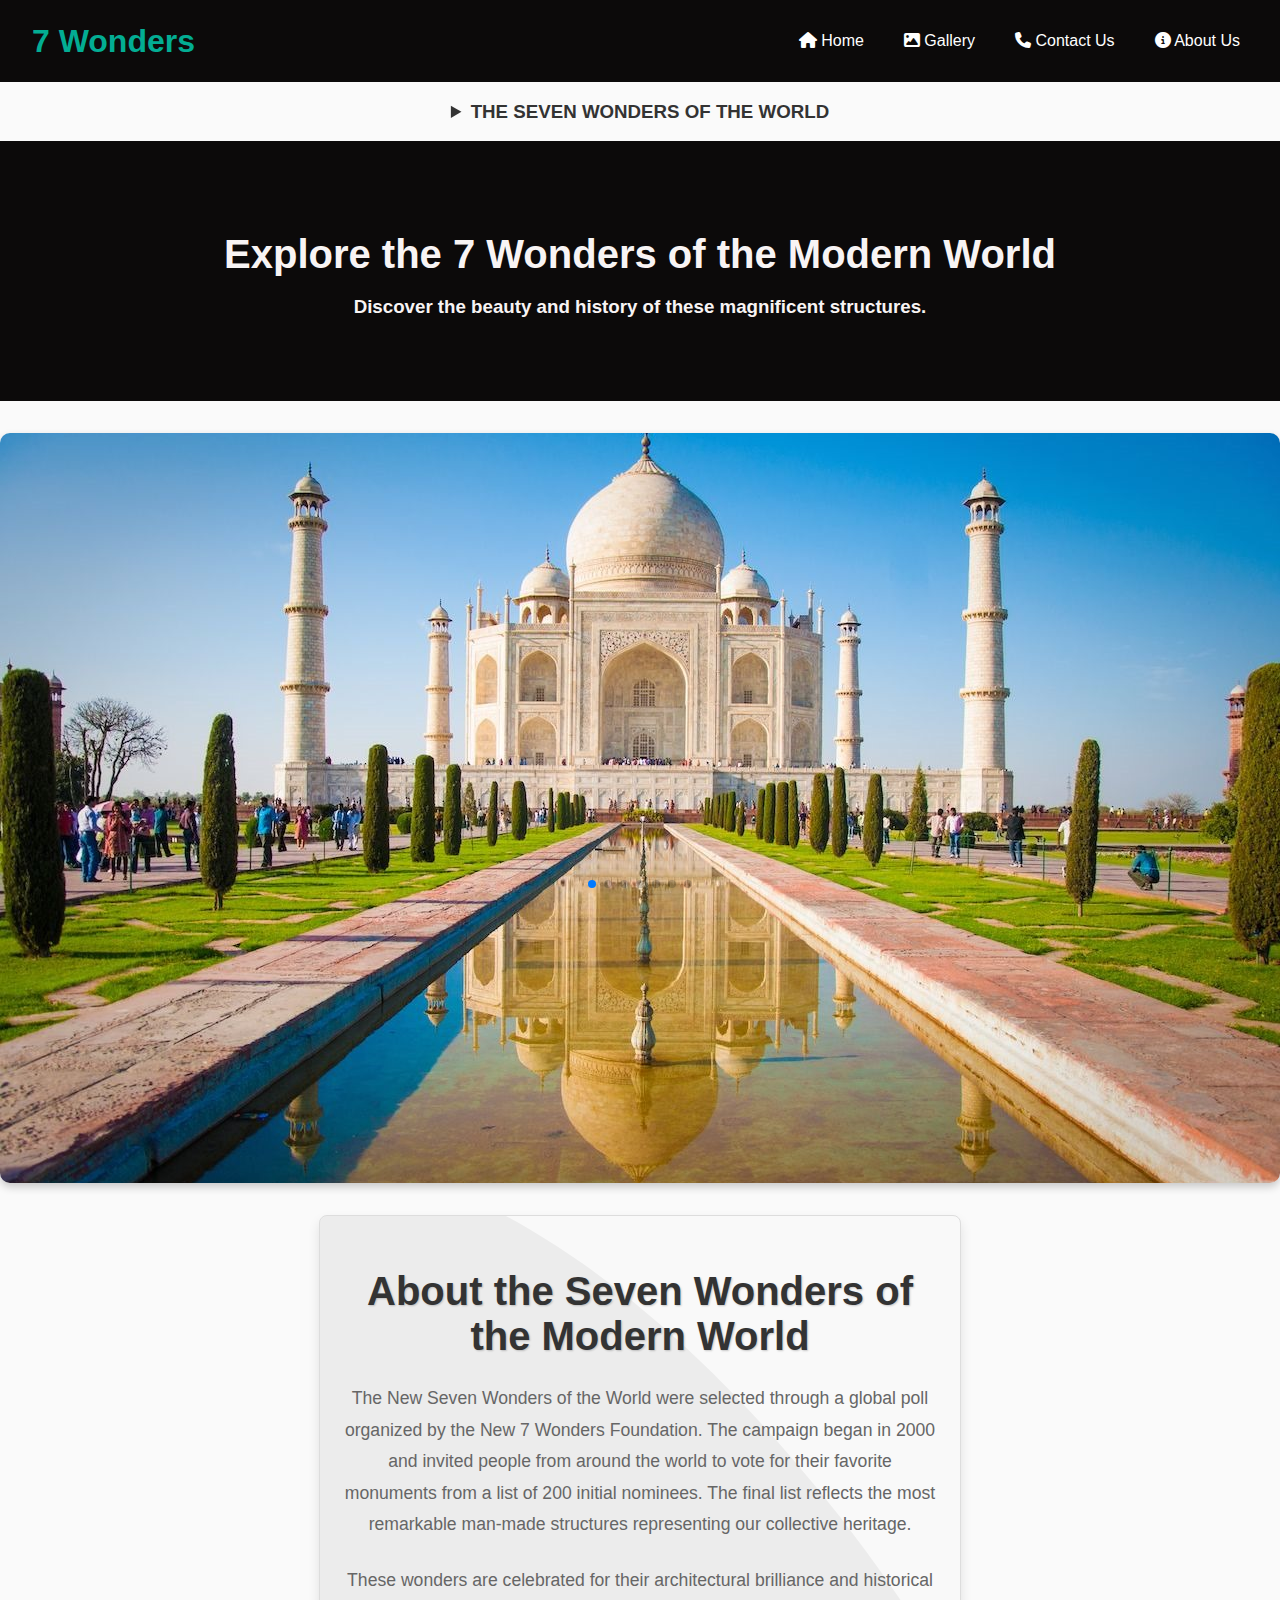
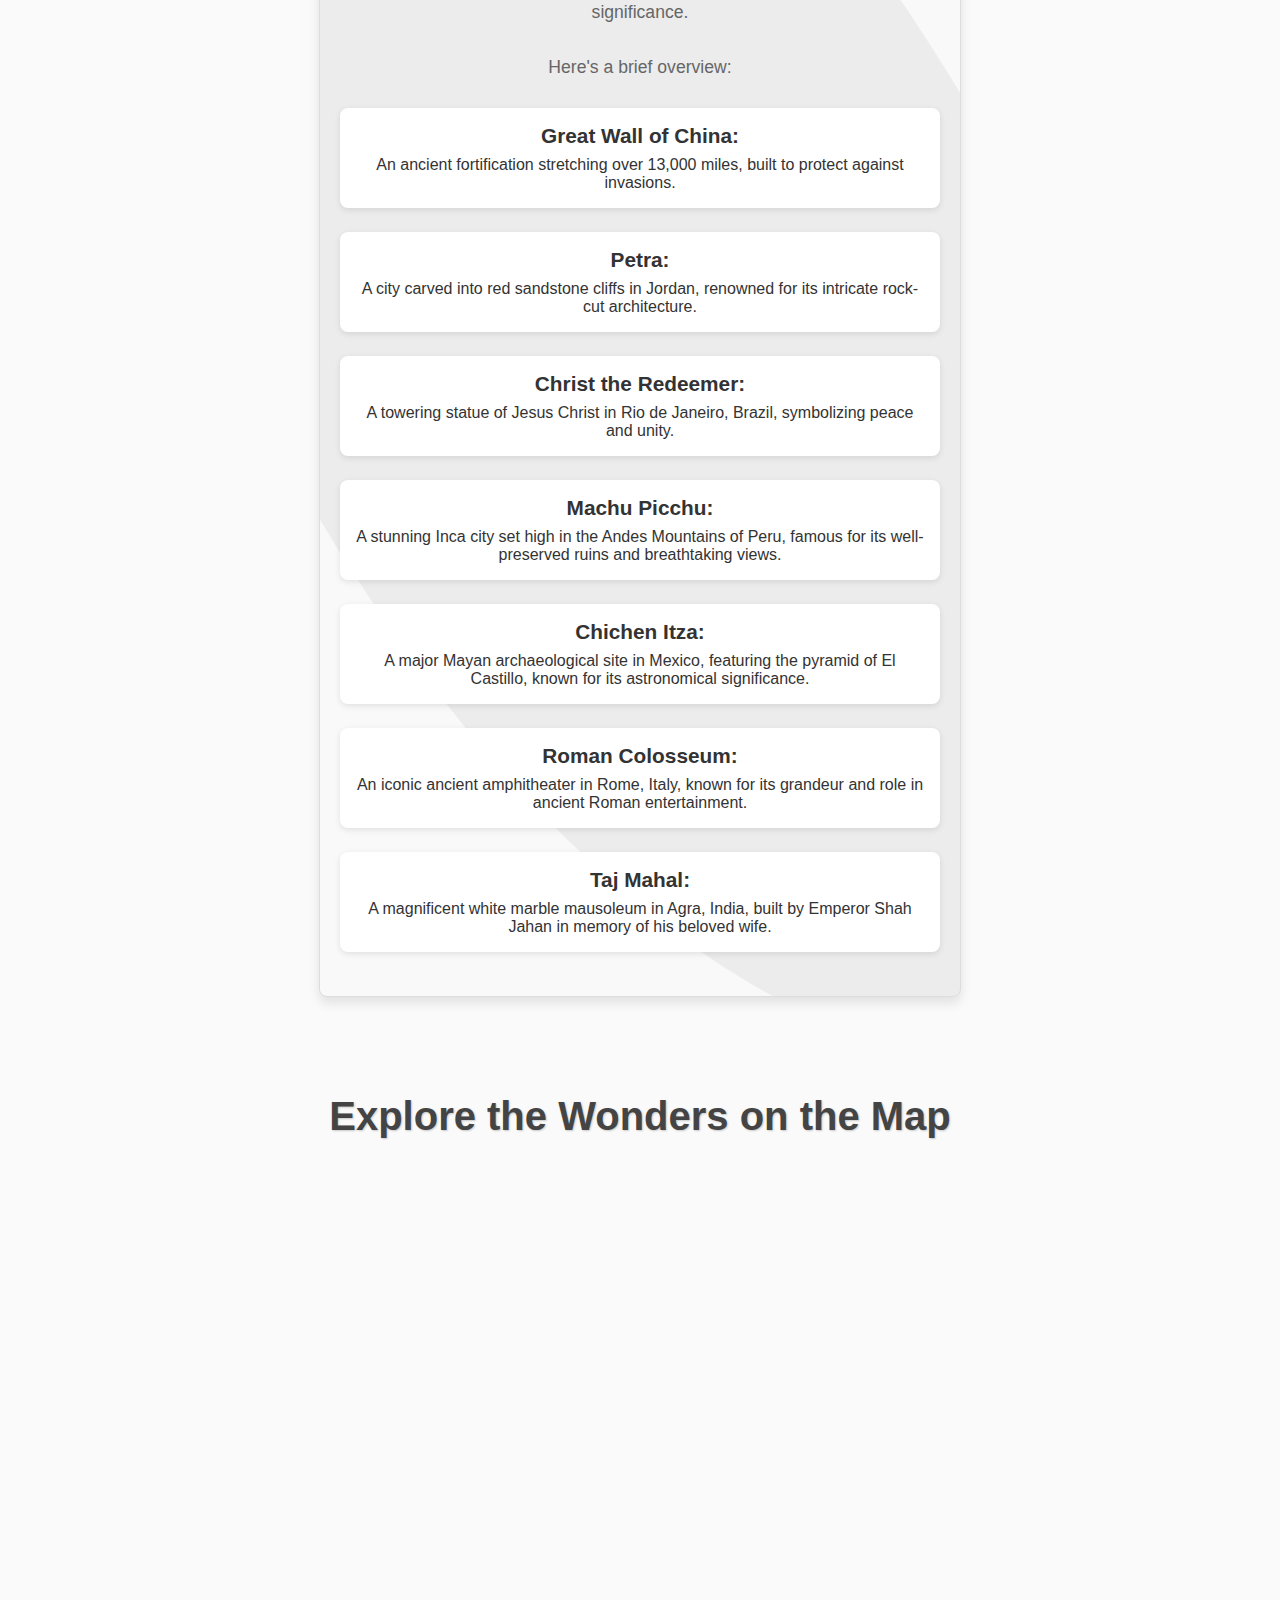
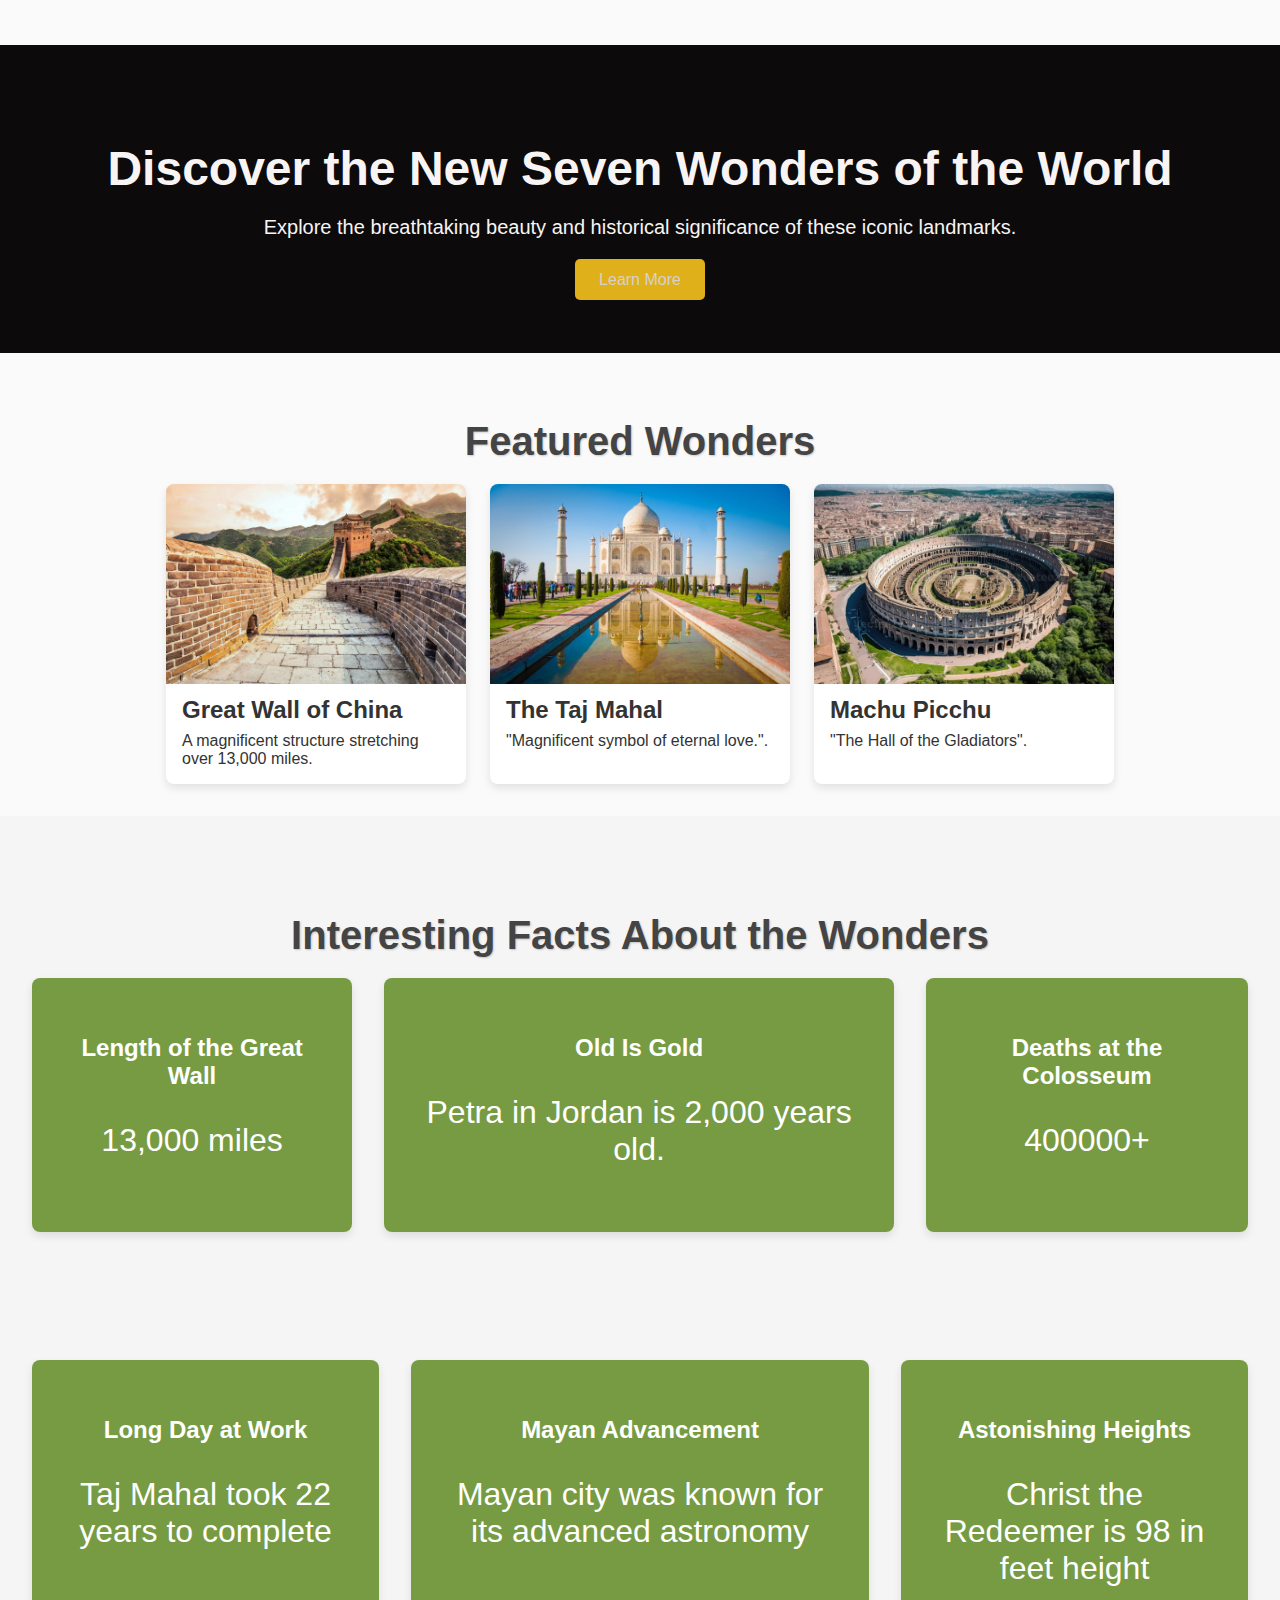
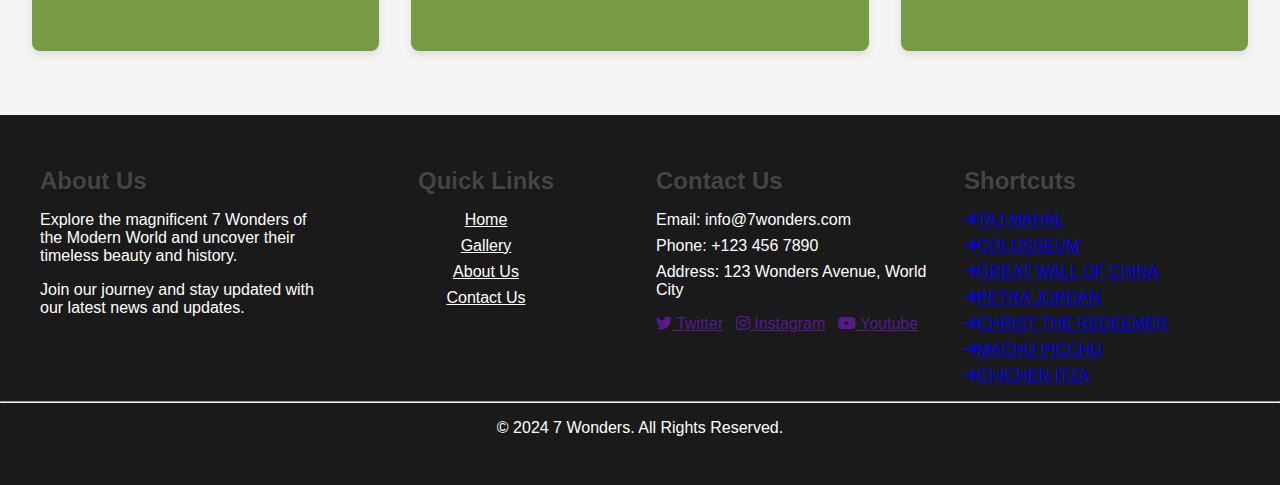
<file: index.html>
<!DOCTYPE html>
<html lang="en">
<head>
    <meta charset="UTF-8">
    <meta name="viewport" content="width=device-width, initial-scale=1.0">
    <title>7 Wonders of the Modern World</title>
    <link rel="stylesheet" href="Style.css">
    <link rel="stylesheet" href="https://cdnjs.cloudflare.com/ajax/libs/font-awesome/6.1.1/css/all.min.css">
    <link rel="stylesheet" href="https://unpkg.com/swiper/swiper-bundle.min.css">
</head>

<body>
<main>
    <nav class="navbar">
        <div class="logo">7 Wonders</div>
        <ul class="nav-links">
            <li><a href="index.html"><i class="fa-solid fa-house"></i> Home</a></li>
            <li><a href="Gallery.html"><i class="fa-solid fa-image"></i> Gallery</a></li>
            <li><a href="Contact Us.html"><i class="fa-solid fa-phone"></i> Contact Us</a></li>
            <li><a href="About Us.html"><i class="fa-solid fa-circle-info"></i> About Us</a></li>
        </ul>
    </nav>
    <center><b><h3><details>
        <summary>
            THE SEVEN WONDERS OF THE WORLD
        </summary>
        <p> <a href="taj.html"><i class="fa-solid fa-arrow-right"></i>TAJ MAHAL</a></p>
        <p> <a href="colosseum.html"><i class="fa-solid fa-arrow-right"></i>COLOSSEUM</a></p>
        <p> <a href="gwc.html"><i class="fa-solid fa-arrow-right"></i>GREAT WALL OF CHINA</a></p>
        <p> <a href="petra.html"><i class="fa-solid fa-arrow-right"></i>PETRA JORDAN</a></p>
        <p> <a href="christ.html"><i class="fa-solid fa-arrow-right"></i>CHRIST THE REDEEMER</a></p>
        <p> <a href="machupicchu.html"><i class="fa-solid fa-arrow-right"></i>MACHU PICCHU</a></p>
        <p> <a href="chichen itza.html"><i class="fa-solid fa-arrow-right"></i>CHICHEN ITZA</a></p>
    </center></b></h3></details>
    
    <section class="hero">
        <h1>Explore the 7 Wonders of the Modern World</h1>
        <h3>Discover the beauty and history of these magnificent structures.</h3>
    </section>
    

    <section class="swiper-container">
        <div class="swiper-wrapper">
            <div class="swiper-slide"><img src="Taj-Mahal 1.jpeg" alt="Wonder 1"></div>
            <div class="swiper-slide"><img src="Great Wall of China 1.jpg" alt="Wonder 2"></div>
            <div class="swiper-slide"><img src="Colosseum 1.jpg" alt="Wonder 3"></div>
            <div class="swiper-slide"><img src="Chichen Itza 1.jpg" alt="Wonder 4"></div>
            <div class="swiper-slide"><img src="Macchu Picchu 1.jpg" alt="Wonder 5"></div>
            <div class="swiper-slide"><img src="Christ the Redeemer 1.jpeg" alt="Wonder 6"></div>
            <div class="swiper-slide"><img src="Petra 1.jpg" alt="Wonder 7"></div>
        </div>

        <div class="swiper-pagination"></div>
    </section>
    </main>
    <section class="info-box">
        <h2>About the Seven Wonders of the Modern World</h2>
        <p>The New Seven Wonders of the World were selected through a global poll organized by the New 7 Wonders Foundation. The campaign began in 2000 and invited people from around the world to vote for their favorite monuments from a list of 200 initial nominees. The final list reflects the most remarkable man-made structures representing our collective heritage.</p>
        <p>These wonders are celebrated for their architectural brilliance and historical significance. </p>
        <p>Here's a brief overview:</p>
        <ul>

            <li><strong>Great Wall of China:</strong> An ancient fortification stretching over 13,000 miles, built to protect against invasions.</li>
            <li><strong>Petra:</strong> A city carved into red sandstone cliffs in Jordan, renowned for its intricate rock-cut architecture.</li>
            <li><strong>Christ the Redeemer:</strong> A towering statue of Jesus Christ in Rio de Janeiro, Brazil, symbolizing peace and unity.</li>
            <li><strong>Machu Picchu:</strong> A stunning Inca city set high in the Andes Mountains of Peru, famous for its well-preserved ruins and breathtaking views.</li>
            <li><strong>Chichen Itza:</strong> A major Mayan archaeological site in Mexico, featuring the pyramid of El Castillo, known for its astronomical significance.</li>
            <li><strong>Roman Colosseum:</strong> An iconic ancient amphitheater in Rome, Italy, known for its grandeur and role in ancient Roman entertainment.</li>
            <li><strong>Taj Mahal:</strong> A magnificent white marble mausoleum in Agra, India, built by Emperor Shah Jahan in memory of his beloved wife.</li>
        </ul>
    </section>

    <section class="map">
        <h2>Explore the Wonders on the Map</h2>
        <iframe src="https://www.google.com/maps/embed?pb=!1m18!1m12!1m3!1d3450.3915498475784!2d78.04206661442389!3d27.175015882821375!2m3!1f0!2f0!3f0!3m2!1i1024!2i768!4f13.1!3m3!1m2!1s0x397475f5d7491cdd%3A0x13c7b9b3e0c7a65e!2sTaj%20Mahal!5e0!3m2!1sen!2sus!4v1629801812461!5m2!1sen!2sus" width="100%" height="450" style="border:0;" allowfullscreen=" width="100%" height="450" style="border:0;" allowfullscreen="" loading="lazy"></iframe>
    </section>
    
    <section class="hero">
        <div class="hero-content">
            <h1>Discover the New Seven Wonders of the World</h1>
            <p>Explore the breathtaking beauty and historical significance of these iconic landmarks.</p>
            <a href="https://www.britannica.com/list/new-seven-wonders-of-the-world" class="btn-primary">Learn More</a>
        </div>
    </section>    
    
    <section class="featured">
        <h2>Featured Wonders</h2>
        <div class="featured-container">
            <div class="featured-item">
                <img src="Great Wall of China 1.jpg" alt="Wonder 1">
                <h3>Great Wall of China</h3>
                <p>A magnificent structure stretching over 13,000 miles.</p>
            </div>

            <div class="featured-item">
                <img src="Taj-Mahal 1.jpeg" alt="Wonder 2">
                <h3>The Taj Mahal</h3>
                <p>"Magnificent symbol of eternal love.".</p>
            </div>

            <div class="featured-item">
                <img src="Colosseum 2.jpg" alt="Wonder 2">
                <h3>Machu Picchu</h3>
                <p>"The Hall of the Gladiators".</p>
            </div>
        </div>
    </section>

    <section class="infographic">
        <h2>Interesting Facts About the Wonders</h2>
        <div class="infographic-content">
            <div class="stat">
                <h3>Length of the Great Wall</h3>
                <p>13,000 miles</p>
            </div>

            <div class="infographic-content">
                <div class="stat">
                    <h3>Old Is Gold</h3>
                    <p>Petra in Jordan is  2,000 years old.</p>
                </div>
            <div class="infographic-content">
                <div class="stat">
                    <h3>Deaths at the Colosseum</h3>
                    <p>400000+ </p>
                </div>      
            </div>
    </section>
    <section class="infographic">
    <div class="infographic-content">
        <div class="infographic-content">
            <div class="stat">
                <h3>Long Day at Work </h3>
                <p>Taj Mahal took 22 years to complete</p>
            </div>

            <div class="stat">
                <h3>Mayan Advancement</h3>
                <p>Mayan city was known for its advanced astronomy</p>
            </div>

            <div class="infographic-content">
                <div class="stat">
                    <h3>Astonishing Heights</h3>
                    <p> Christ the Redeemer is 98 in feet height </p>
                </div>
            </div>
    </section>

    <footer>
        <div class="footer-container">
            <div class="footer-about">
                <h2>About Us</h2>
                <p>Explore the magnificent 7 Wonders of the Modern World and uncover their timeless beauty and history.</p>
                <p>Join our journey and stay updated with our latest news and updates.</p>
            </div>
    
            <div class="footer-links">
                <h2 style="text-align: center;">Quick Links</h2> 
                <ul>
                    <center>
                    <li><a href="index.html">Home</a></li>
                    <li><a href="Gallery.html">Gallery</a></li>
                    <li><a href="About Us.html">About Us</a></li>
                    <li><a href="Contact Us.html">Contact Us</a></li>
                </center>

                </ul>
            </div>
    
            <div class="footer-contact">
                <h2>Contact Us</h2>
                <p>Email: info@7wonders.com</p>
                <p>Phone: +123 456 7890</p>
                <p>Address: 123 Wonders Avenue, World City</p>
                <div class="social-icons">
                    <a href=""><i class="fa-brands fa-twitter"></i> Twitter</a>
                    <a href=""><i class="fa-brands fa-instagram"></i> Instagram</a>
                    <a href=""><i class="fa-brands fa-youtube"></i> Youtube</a>
                </div>
            </div>
    
            
            <div class="footer-newsletter">
                <h2>Shortcuts</h2>
                <p> <a href="taj.html"><i class="fa-solid fa-arrow-right"></i>TAJ MAHAL</a></p>
                <p> <a href="colosseum.html"><i class="fa-solid fa-arrow-right"></i>COLOSSEUM</a></p>
                <p> <a href="gwc.html"><i class="fa-solid fa-arrow-right"></i>GREAT WALL OF CHINA</a></p>
                <p> <a href="petra.html"><i class="fa-solid fa-arrow-right"></i>PETRA JORDAN</a></p>
                <p> <a href="christ.html"><i class="fa-solid fa-arrow-right"></i>CHRIST THE REDEEMER</a></p>
                <p> <a href="machupicchu.html"><i class="fa-solid fa-arrow-right"></i>MACHU PICCHU</a></p>
                <p> <a href="chichen itza.html"><i class="fa-solid fa-arrow-right"></i>CHICHEN ITZA</a></p>
            </div>
        </div><hr>
    
        <div class="footer-bottom">
        <p style="text-align: center;">&copy; 2024 7 Wonders. All Rights Reserved.</p>
        </div>
    </footer>

    <script src="https://unpkg.com/swiper/swiper-bundle.min.js"></script>
    <script>
        var swiper = new Swiper('.swiper-container', {
            pagination: {
                el: '.swiper-pagination',
                clickable: true,
            },
            loop: true,
            autoplay: {
                delay: 3000,
                disableOnInteraction: false,
            },
            effect: 'fade',
            fadeEffect: {
                crossFade: true,
            },
        });
    </script>
</body>
</html>
</file>
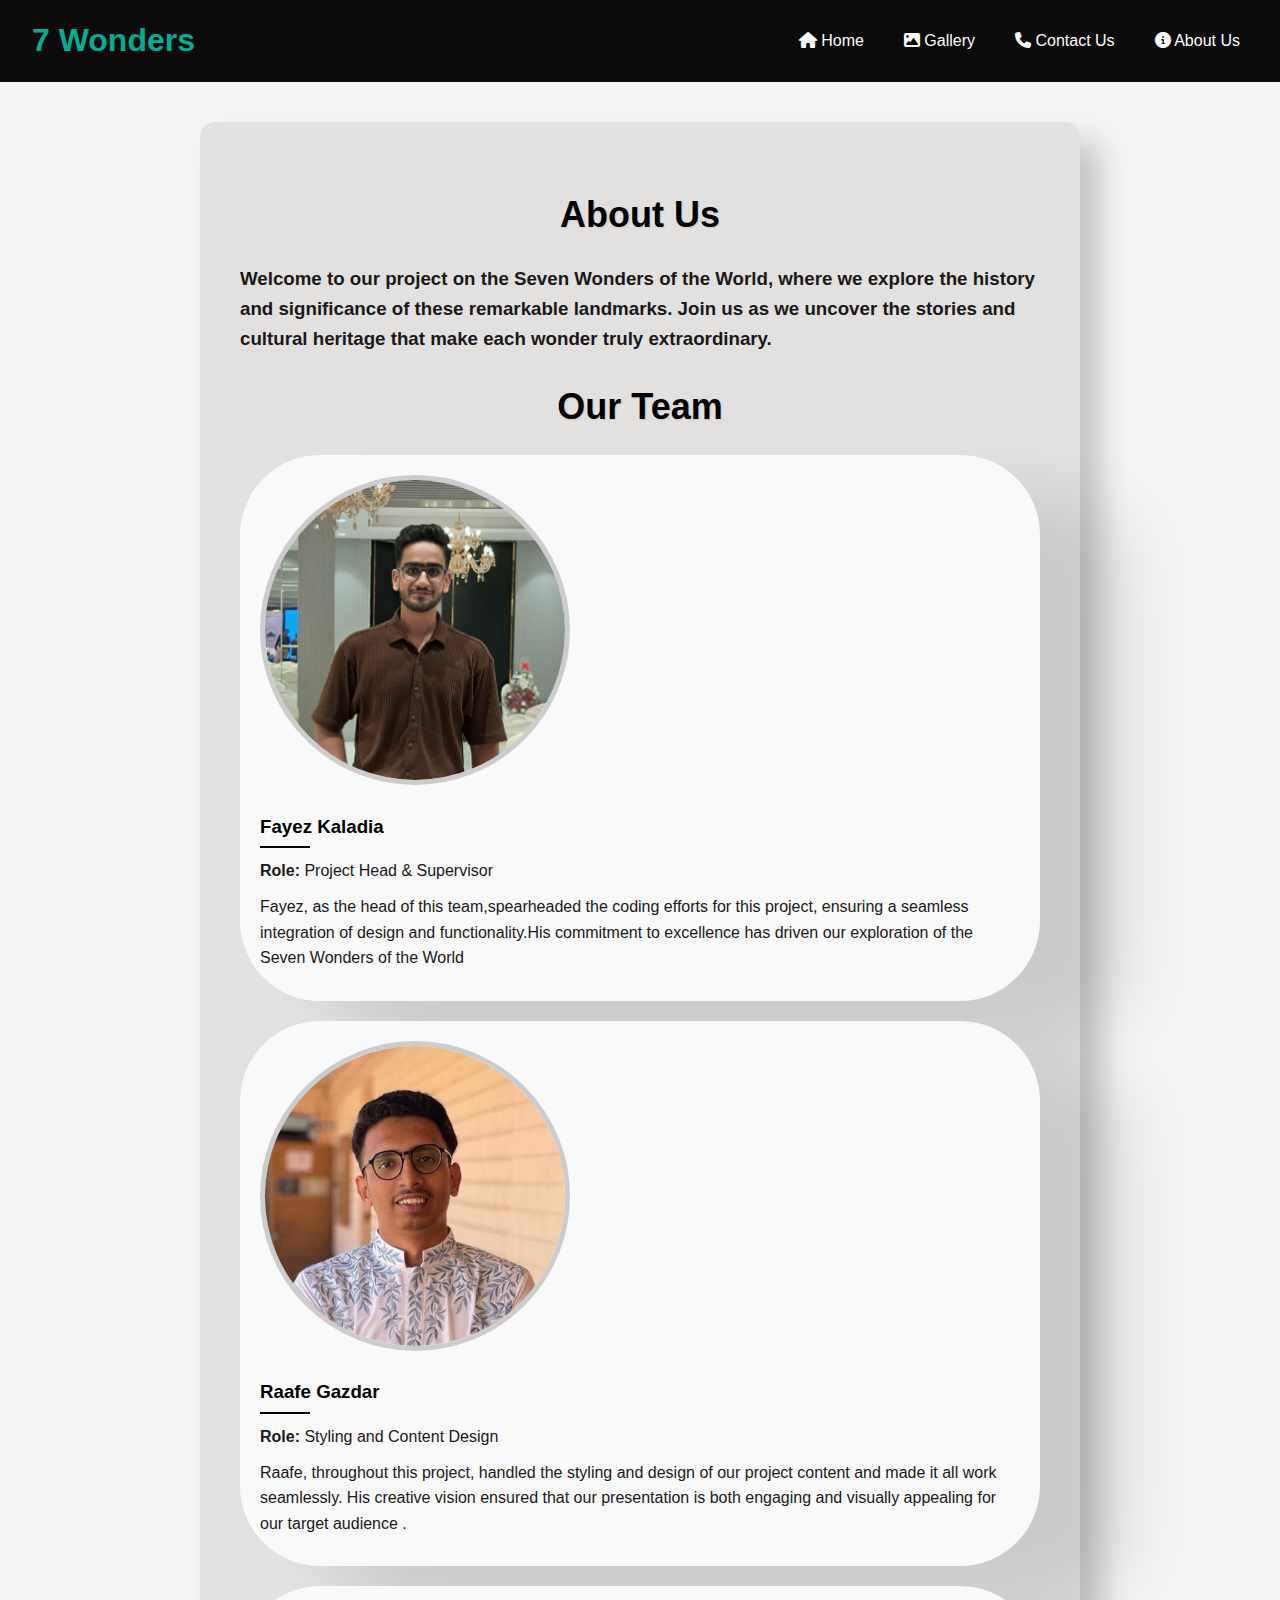
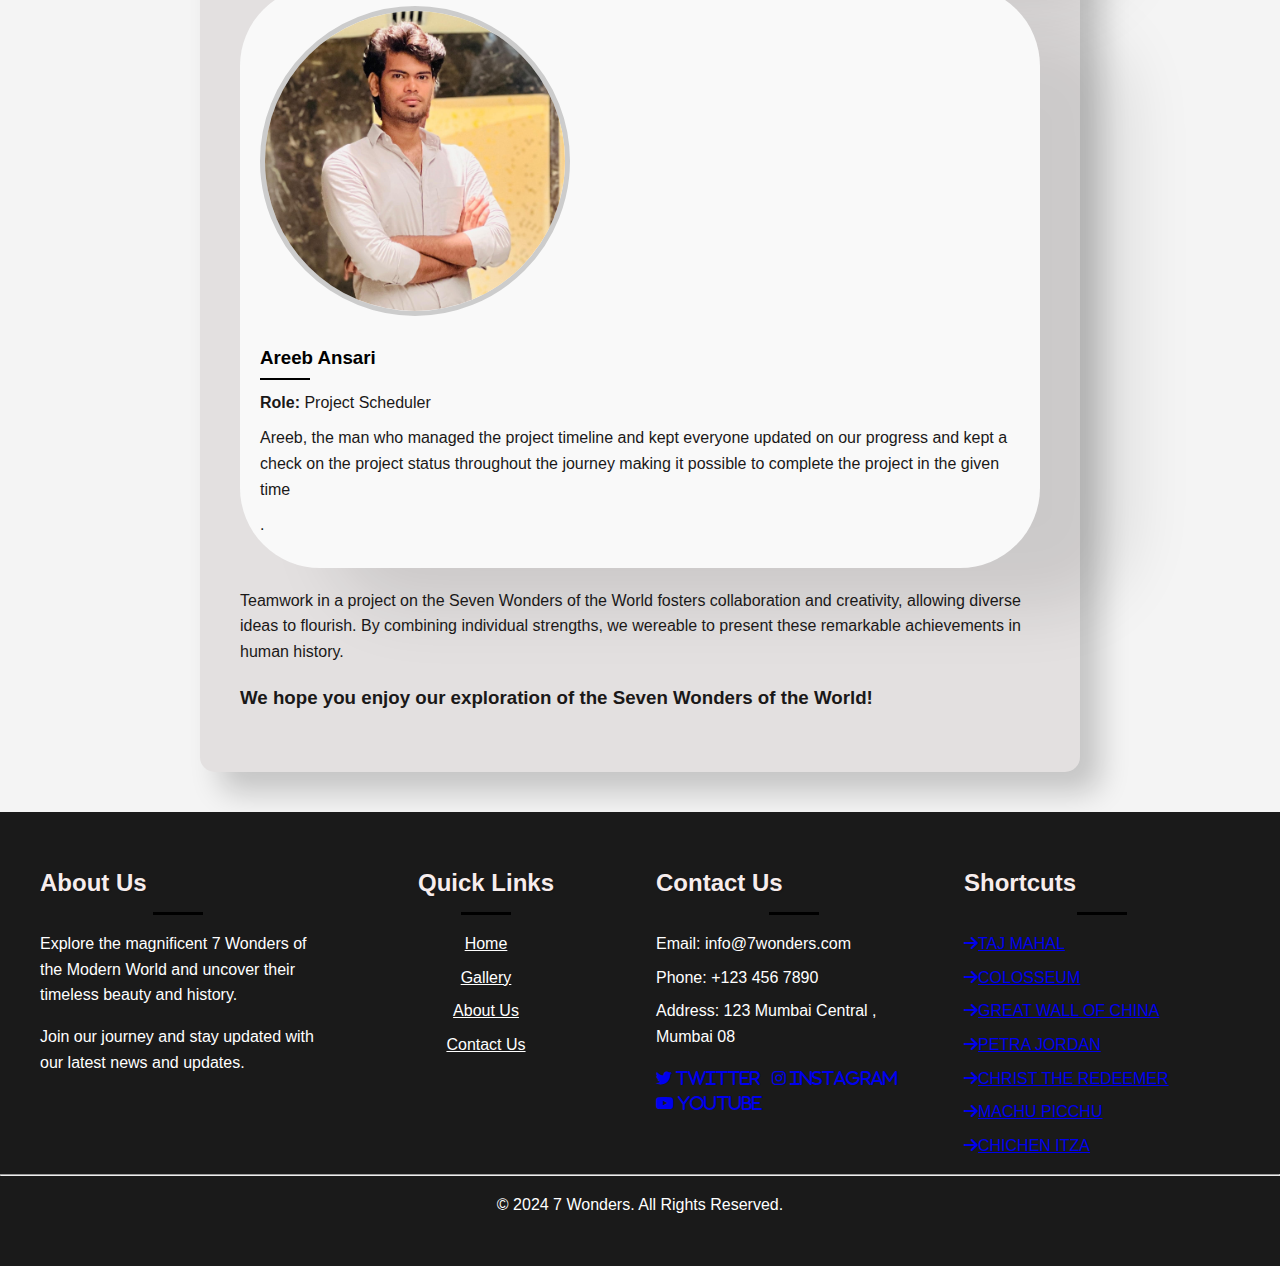
<file: About Us.html>
<!DOCTYPE html>
<html lang="en">
<head>
    <meta charset="UTF-8">
    <meta name="viewport" content="width=device-width, initial-scale=1.0">
    <title>About Us</title>
    <link rel="stylesheet" href="Style.css">
    <link rel="stylesheet" href="https://cdnjs.cloudflare.com/ajax/libs/font-awesome/6.1.1/css/all.min.css">
    <style>
    .navbar {
    height: 50px;
    background-color: #0C0A0A;
    display: flex;
    justify-content: space-between;
    align-items: center;
    padding: 1rem 2rem;
    transition: background-color 0.3s ease;
    }

        body {
            font-family: 'Arial', sans-serif;
            background-color: #f4f4f4;
            color: #1a1818;
            line-height: 1.6;
            margin: 0;
            padding: 0;
        }

        .container {
            background: #e3e0e0;
            padding: 40px;
            border-radius: 15px;
            box-shadow: 20px 20px 30px rgba(0, 0, 0, 0.2);
            width: 80%;
            max-width: 800px;
            margin: 40px auto;
            transition: transform 0.3s, box-shadow 0.3s;
        }

        .container:hover {
            transform: translateY(-50px);
            box-shadow: 40px 32px 40px rgba(0, 0, 0, 0.3);
        }

        h1 {
            text-align: center;
            margin-bottom: 20px;
            font-size: 36px;
            font-weight: bold;
            color: #000;
            text-shadow: 1px 1px 2px rgba(0, 0, 0, 0.1);
        }

        h2 {
            color: #f7eded;
            margin-top: 20px;
            position: relative;
        }

        h2::after {
            content: '';
            display: block;
            height: 3px;
            background: #000;
            width: 50px;
            margin: 10px auto;
            transition: width 0.4s ease;
        }

        h2:hover::after {
            width: 100px;
        }

        .img
        {
            width: 300px;
            height: 300px;
            border-radius: 50%;
            border: 5px solid #ccc;
        }
        .team-member {
            margin-bottom: 20px;
            background-color: #f9f9f9;
            padding: 20px;
            border-radius: 80px;
            box-shadow: 90px 40px 65px rgba(0, 0, 0, 0.1);
            transition: transform 0.3s, box-shadow 0.3s;
        }

        .team-member:hover {
            transform: translateY(-30px);
            box-shadow: 0px 8px 30px rgba(0, 0, 0, 0.2);
        }

        .team-member h3 {
            margin-bottom: 10px;
            color: #000;
            position: relative;
        }

        .team-member h3::after {
            content: '';
            display: block;
            height: 2px;
            background: #000;
            width: 50px;
            margin-top: 5px;
        }

        .team-member p {
            margin: 10px 0;
        }

        @media (max-width: 600px) {
            .container {
                padding: 20px;
            }

            h1 {
                font-size: 28px;
            }

            h2 {
                font-size: 22px;
            }
        }
    </style>
</head>
<body>
    <nav class="navbar">
        <div class="logo">7 Wonders</div>
        <ul class="nav-links">
            <li><a href="index.html"><i class="fa-solid fa-house"></i> Home</a></li>
            <li><a href="Gallery.html"><i class="fa-solid fa-image"></i> Gallery</a></li>
            <li><a href="Contact Us.html"><i class="fa-solid fa-phone"></i> Contact Us</a></li>
            <li><a href="About Us.html"><i class="fa-solid fa-circle-info"></i> About Us</a></li>
        </ul>
    </nav>
    <div class="container">
        <h1>About Us</h1>
        <h3>Welcome to our project on the Seven Wonders of the World, where we explore the history and significance of these remarkable landmarks. Join us as we uncover the stories and cultural heritage that make each wonder truly extraordinary.</h3>

        <center><h1>Our Team</h1></center>
        <div class="team-member">
            <img class="img" src="FAYU.jpg" alt="FAYEZ">
            <h3>Fayez Kaladia</h3>
            <p><strong>Role:</strong> Project Head & Supervisor</p>
            <p>Fayez, as the head of this team,spearheaded the coding efforts for this project, ensuring a seamless integration of design and functionality.His commitment to excellence has driven our exploration of the Seven Wonders of the World</p>
        </div>

        <div class="team-member">
            <img class="img" src="Me.jpg" alt="RAAFE">
            <h3>Raafe Gazdar</h3>
            <p><strong>Role:</strong> Styling and Content Design</p>
            <p>Raafe, throughout this project, handled the styling and design of our project content and made it all work seamlessly. His creative vision ensured that our presentation is both engaging and visually appealing for our target audience .</p>
        </div>

        <div class="team-member">
            <img class="img" src="AREE.jpg" alt="AREEB">
            <h3>Areeb Ansari</h3>
            <p><strong>Role:</strong> Project Scheduler</p>
            <p> Areeb, the man who managed the project timeline and kept everyone updated on our progress and kept a check on the project status throughout the journey making it possible to complete the project in the given time </p>.</p>
        </div>
        <p>Teamwork in a project on the Seven Wonders of the World fosters collaboration and creativity, allowing diverse ideas to flourish. By combining individual strengths, we wereable to present these remarkable achievements in human history.</p>

        <h3>We hope you enjoy our exploration of the Seven Wonders of the World!</h3>
    </div>
    <footer>
        <div class="footer-container">
            <div class="footer-about">
                <h2>About Us</h2>
                <p>Explore the magnificent 7 Wonders of the Modern World and uncover their timeless beauty and history.</p>
                <p>Join our journey and stay updated with our latest news and updates.</p>
            </div>

            <div class="footer-links">
               <center><h2>Quick Links</h2></center>
                <ul>
                    <center>
                    <li><a href="index.html">Home</a></li>
                    <li><a href="Gallery.html">Gallery</a></li>
                    <li><a href="About Us.html">About Us</a></li>
                    <li><a href="Contact Us.html">Contact Us</a></li>
                    </center>
                </ul>
            </div>

            <div class="footer-contact">
                <h2>Contact Us</h2>
                <p>Email: info@7wonders.com</p>
                <p>Phone: +123 456 7890</p>
                <p>Address: 123 Mumbai Central , Mumbai 08</p>
                <div class="social-icons">
                    <a href="https://x.com/tajmahal"><i class="fa-brands fa-twitter"> Twitter</a></i>
                    <a href="https://www.instagram.com/tajmahalindiaofficial/?hl=en"><i class="fa-brands fa-instagram"> Instagram</a></i>
                    <a href="https://www.youtube.com/watch?v=mJCEVIiuiPc"><i class="fa-brands fa-youtube"> Youtube</a></i>
                </div>
            </div>
            
            <div class="footer-newsletter">
                <h2>Shortcuts</h2>
                <p> <a href="taj.html"><i class="fa-solid fa-arrow-right"></i>TAJ MAHAL</a></p>
                <p> <a href="colosseum.html"><i class="fa-solid fa-arrow-right"></i>COLOSSEUM</a></p>
                <p> <a href="gwc.html"><i class="fa-solid fa-arrow-right"></i>GREAT WALL OF CHINA</a></p>
                <p> <a href="petra.html"><i class="fa-solid fa-arrow-right"></i>PETRA JORDAN</a></p>
                <p> <a href="christ.html"><i class="fa-solid fa-arrow-right"></i>CHRIST THE REDEEMER</a></p>
                <p> <a href="machupicchu.html"><i class="fa-solid fa-arrow-right"></i>MACHU PICCHU</a></p>
                <p> <a href="chichen itza.html"><i class="fa-solid fa-arrow-right"></i>CHICHEN ITZA</a></p>
            </div>
        </div><hr>

        <div class="footer-bottom">
          <center> <p>&copy; 2024 7 Wonders. All Rights Reserved.</p></center>
        </div>
    </footer>
</body>
</html>
</file>
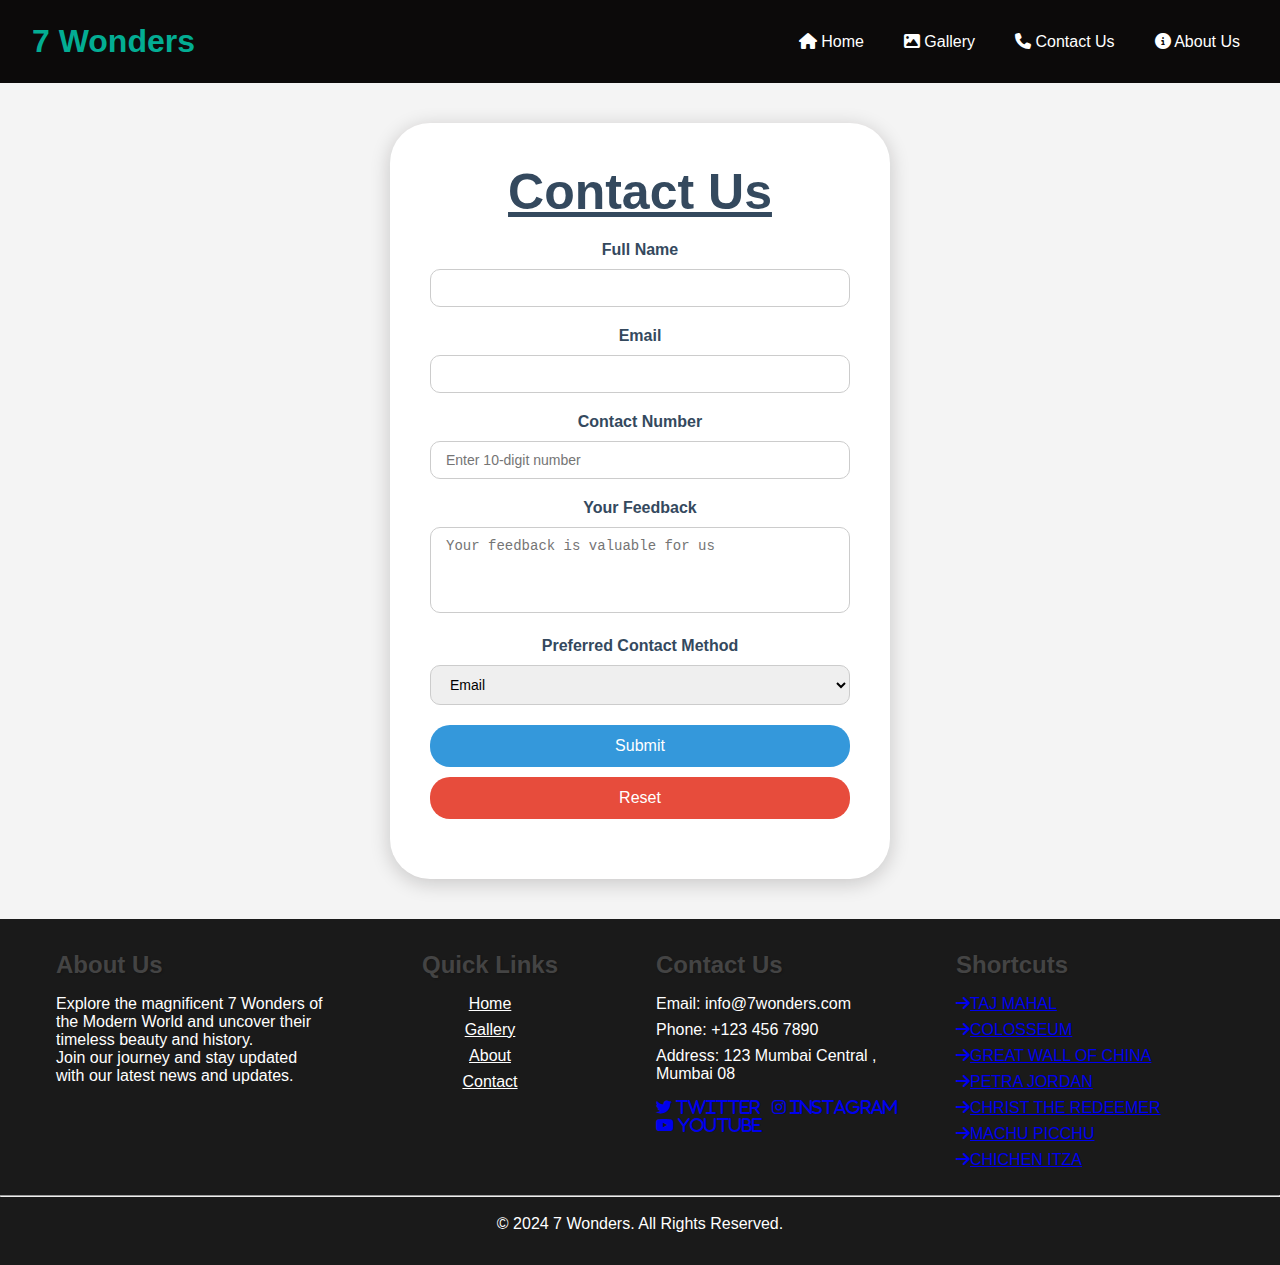
<file: Contact Us.html>
<!DOCTYPE html>
<html lang="en">
<head>
    <meta charset="UTF-8">
    <meta name="viewport" content="width=device-width, initial-scale=1.0">
    <title>Contact Us</title>
    <link rel="stylesheet" href="Style.css">
    <link rel="stylesheet" href="https://cdnjs.cloudflare.com/ajax/libs/font-awesome/6.1.1/css/all.min.css">
    <style>   
    .navbar {
    height: 83px;
    background-color: #0C0A0A;
    display: flex;
    justify-content: space-between;
    align-items: center;
    padding: 1rem 2rem;
    transition: background-color 0.3s ease;
    }

        * {
            margin: 0;
            padding: 0;
            box-sizing: border-box;
        }

        body {
            font-family: Arial, sans-serif;
            background-color: #f4f4f4;
        }
        .container {
            background: #fff;
            padding: 40px;
            border-radius: 40px;
            box-shadow: 0px 4px 20px rgba(19, 16, 16, 0.2);
            width: 100%;
            max-width: 500px;
            margin: 40px auto;
            transition: transform 0.3s;
        
        }

        .container:hover {
            transform: scale(1.07);
        }

        h1 {
            text-align: center;
            color: #34495e;
            margin-bottom: 20px;
            font-size: 32px;
            font-weight: bold;
            font-size: 50px;
        
        }

        .contact-form .form-group {
            margin-bottom: 20px;
            position: relative;
        }

        .contact-form label {
            font-size: 16px;
            color: #34495e;
            font-weight: 500;
            display: block;
            margin-bottom: 5px;
        }

        .contact-form input, 
        .contact-form textarea, 
        .contact-form select {
            width: 100%;
            padding: 10px 15px;
            margin-top: 5px;
            border: 1px solid #ccc;
            border-radius: 10px;
            font-size: 14px;
            transition: all 0.3s ease-in-out;
        }

        .contact-form input:focus, 
        .contact-form textarea:focus, 
        .contact-form select:focus {
            border-color: #3498db;
            box-shadow: 20px 10px 10px rgba(52, 152, 219, 0.2);
        }

        .contact-form textarea {
            resize: none;
        }

        .contact-form .submit-btn, 
        .contact-form .reset-btn {
            width: 100%;
            padding: 12px;
            background-color: #3498db;
            color: #fff;
            font-size: 16px;
            border: none;
            border-radius: 20px;
            cursor: pointer;
            transition: background-color 0.3s ease, transform 0.2s;
        }

        .contact-form .submit-btn:hover {
            background-color: #2980b9;
            transform: translateY(-2px);
        }

        .contact-form .reset-btn {
            margin-top: 10px;
            background-color: #e74c3c;
        }

        .contact-form .reset-btn:hover {
            background-color: #c0392b;
            transform: translateY(-2px);
        }

        @media (max-width: 600px) {
            .container {
                padding: 20px;
                width: 90%;
            }

            h1 {
                font-size: 24px;
            }
        }
    </style>
</head>
<body>
    <nav class="navbar">
        <div class="logo">7 Wonders</div>
        <ul class="nav-links">
            <li><a href="index.html"><i class="fa-solid fa-house"></i> Home</a></li>
            <li><a href="Gallery.html"><i class="fa-solid fa-image"></i> Gallery</a></li>
            <li><a href="Contact Us.html"><i class="fa-solid fa-phone"></i> Contact Us</a></li>
            <li><a href="About Us.html"><i class="fa-solid fa-circle-info"></i> About Us</a></li>
        </ul>
    </nav>
    <center>
        <div class="container">
            <h1><u>Contact Us</u></h1>
            <form action="#" method="post" class="contact-form">
                <div class="form-group">
                    <label for="name"><b>Full Name</b></label>
                    <input type="text" id="name" name="name" required >
                </div>
                <div class="form-group">
                    <label for="email"><b>Email</b></label>
                    <input type="email" id="email" name="email" required>
                </div>
                <div class="form-group">
                    <label for="phone"><b>Contact Number</b></label>
                    <input 
                        type="tel" 
                        id="phone" 
                        name="phone" 
                        required 
                        pattern="[0-9]{10}" 
                        placeholder="Enter 10-digit number" 
                        inputmode="numeric" 
                        maxlength="10" 
                        oninput="this.value = this.value.replace(/[^0-9]/g, '');" 
                    >
                </div>
                
                <div class="form-group">
                    <label for="feedback"><b>Your Feedback</b></label>
                    <textarea id="feedback" name="feedback" rows="4" required placeholder="Your feedback is valuable for us "></textarea>
                </div>
                <div class="form-group">
                    <label for="method"><b>Preferred Contact Method</b></label>
                    <select id="method" name="method" required>
                        <option value="email">Email</option>
                        <option value="phone">Phone</option>
                        <option value="phone">Text message</option>
                        <option value="none">No Preference</option>
                    </select>
                </div>
                <div class="form-group">
                    <button type="submit" class="submit-btn">Submit</button>
                    <button type="reset" class="reset-btn">Reset</button>
                </div>
            </form>
        </div>
    </center>
</body>
</html>

<footer>
    <div class="footer-container">
        <div class="footer-about">
            <h2>About Us</h2>
            <p>Explore the magnificent 7 Wonders of the Modern World and uncover their timeless beauty and history.</p>
            <p>Join our journey and stay updated with our latest news and updates.</p>
        </div>

        <div class="footer-links">
            <center> <h2>Quick Links</h2></center>
            <ul>
                <center>
                <li><a href="index.html">Home</a></li>
                <li><a href="Gallery.html">Gallery</a></li>
                <li><a href="About Us.html">About</a></li>
                <li><a href="Contact Us.html">Contact</a></li>
            </center>

            </ul>
        </div>

        <div class="footer-contact">
            <h2>Contact Us</h2>
            <p>Email: info@7wonders.com</p>
            <p>Phone: +123 456 7890</p>
            <p>Address: 123 Mumbai Central , Mumbai 08</p>
            <div class="social-icons">
                <a href="https://x.com/machupicchupego"><i class="fa-brands fa-twitter">  Twitter</i></a>
                <a href="https://www.instagram.com/machupicchu/?hl=en"><i class="fa-brands fa-instagram"> Instagram</i></a>
                <a href="https://www.youtube.com/watch?v=cnMa-Sm9H4k"><i class="fa-brands fa-youtube"> Youtube</i></a>
            </div>
        </div>
        
        <div class="footer-newsletter">
            <h2>Shortcuts</h2>
            <p> <a href="taj.html"><i class="fa-solid fa-arrow-right"></i>TAJ MAHAL</a></p>
            <p> <a href="colosseum.html"><i class="fa-solid fa-arrow-right"></i>COLOSSEUM</a></p>
            <p> <a href="gwc.html"><i class="fa-solid fa-arrow-right"></i>GREAT WALL OF CHINA</a></p>
            <p> <a href="petra.html"><i class="fa-solid fa-arrow-right"></i>PETRA JORDAN</a></p>
            <p> <a href="christ.html"><i class="fa-solid fa-arrow-right"></i>CHRIST THE REDEEMER</a></p>
            <p> <a href="machupicchu.html"><i class="fa-solid fa-arrow-right"></i>MACHU PICCHU</a></p>
            <p> <a href="chichen itza.html"><i class="fa-solid fa-arrow-right"></i>CHICHEN ITZA</a></p>
        </div>
    </div><br><hr><br>

    <div class="footer-bottom">
      <center><p>&copy; 2024 7 Wonders. All Rights Reserved.</p></center>
    </div>
</footer>
</body>
</html>
</file>
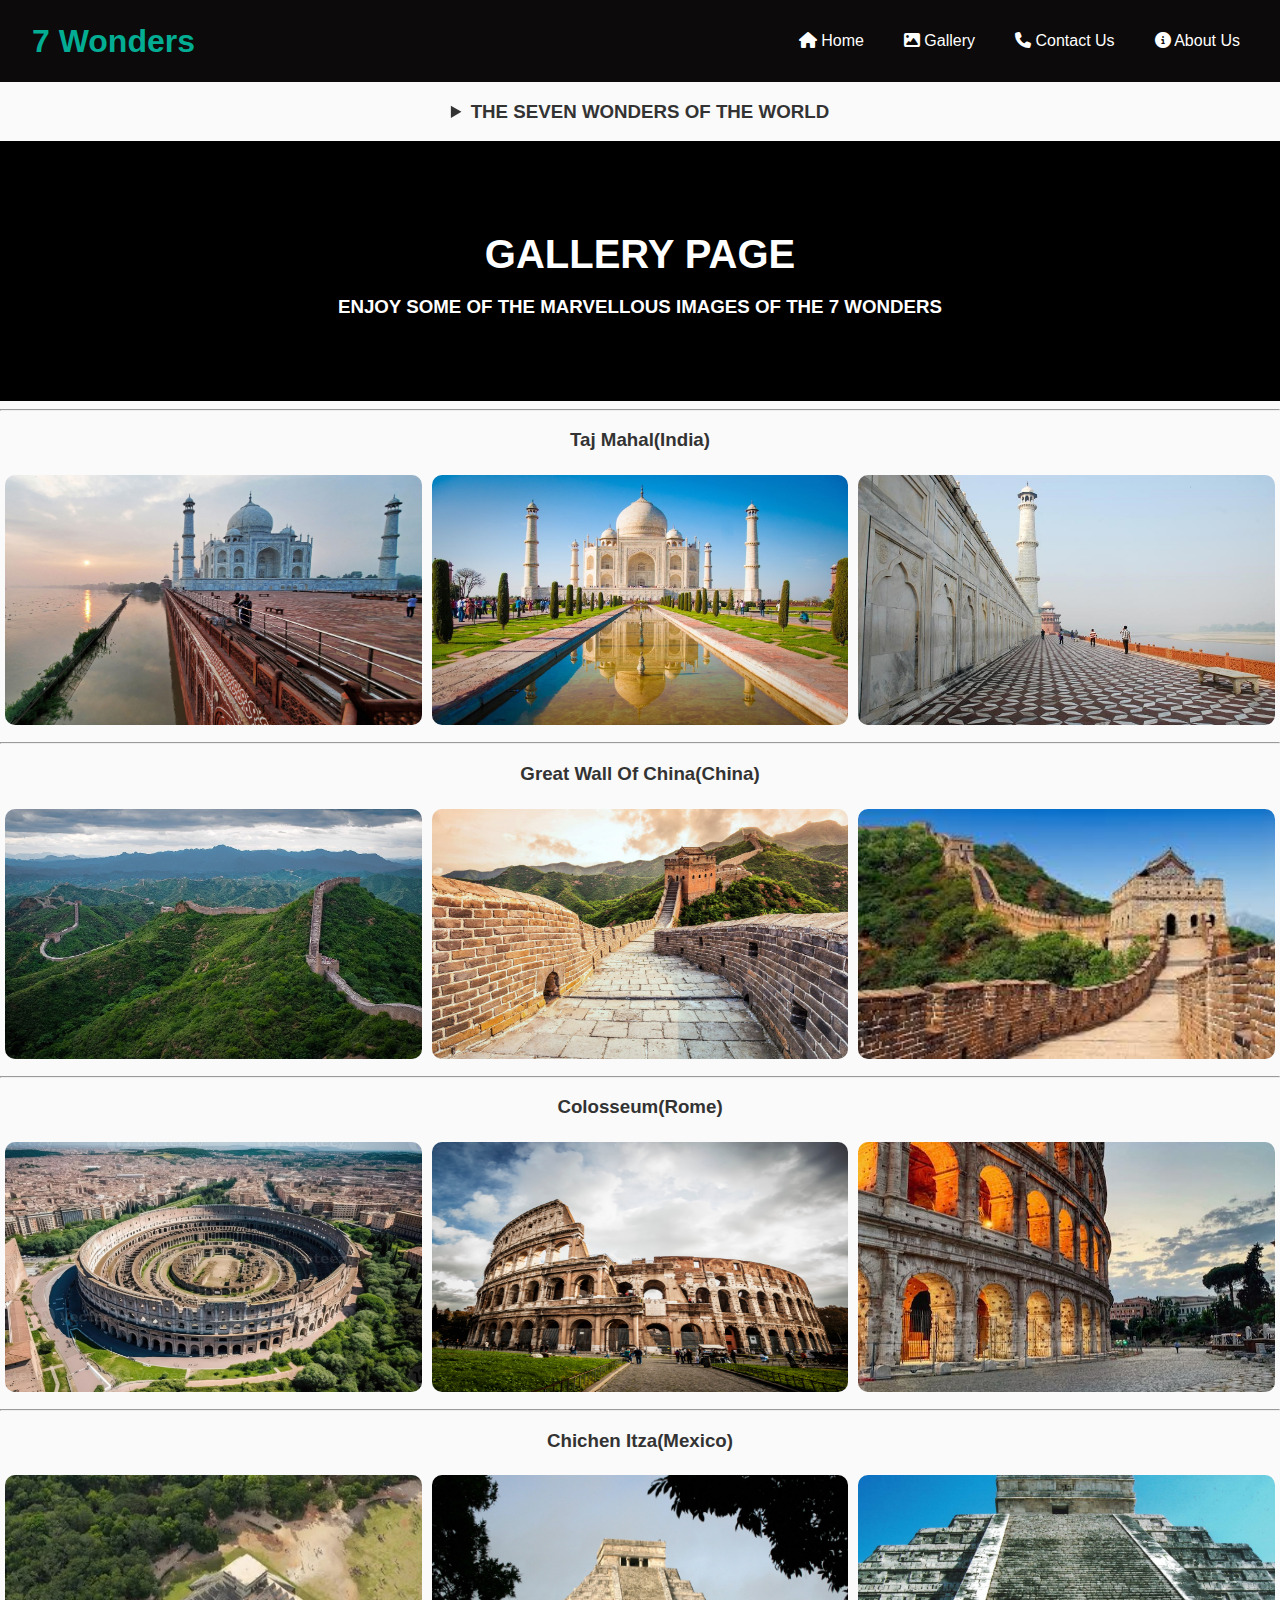
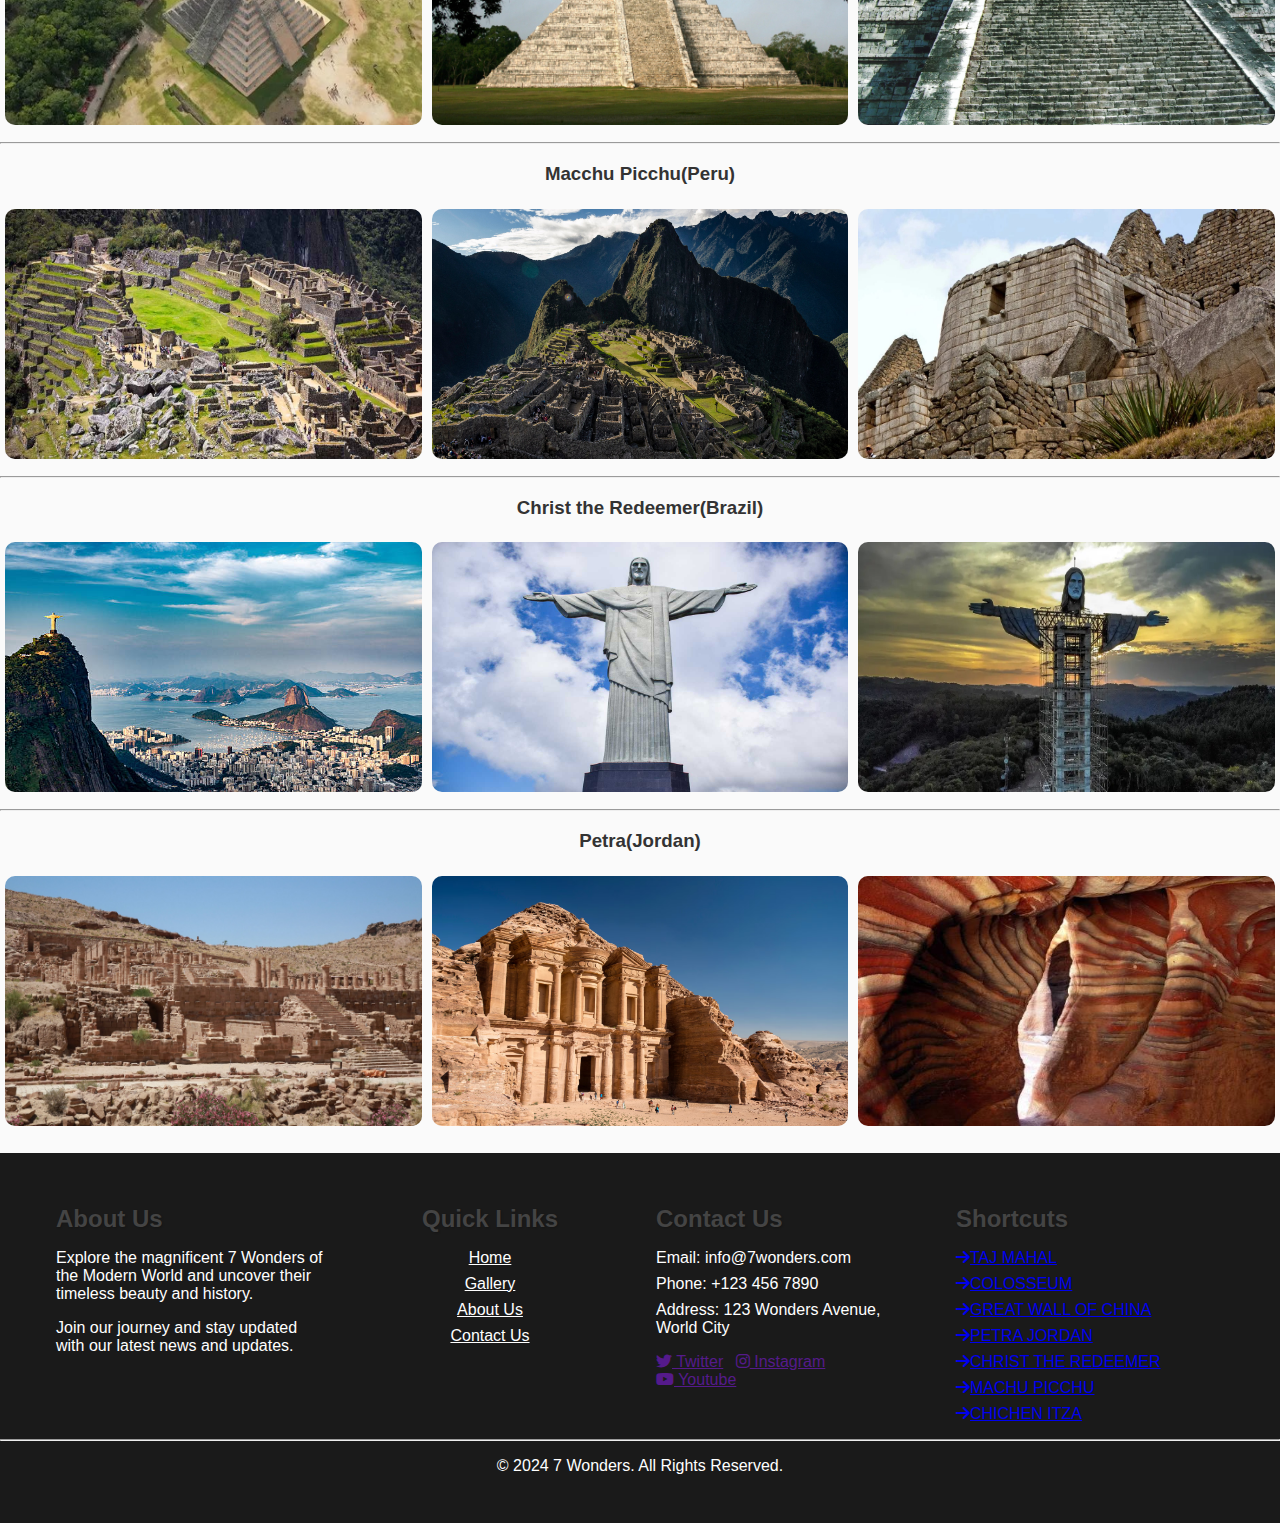
<file: Gallery.html>
<!DOCTYPE html>
<html lang="en">
<head>
    <meta charset="UTF-8">
    <meta name="viewport" content="width=device-width, initial-scale=1.0">
    <title>Gallery</title>
    <link rel="stylesheet" href="Style.css">
    <link rel="stylesheet" href="https://cdnjs.cloudflare.com/ajax/libs/font-awesome/6.1.1/css/all.min.css">
    <!--Style Sheet starts-->
    <style>
    .hero {
    text-align: center;
    padding: 4rem 2rem;
    background-color: #000000;
    color: #fff;
    animation: fadeIn 2s ease-in;
    }
    *
    {
        box-sizing: border-box;
    }
    .row::after
    {
        content: "";
        display: table;
        clear: both;
    }
    .column
    {
        float: left;
        width: 33.33%; /* Adjusted width to 33.33% for 3 columns */
        padding: 5px;
    }
    img
    {
        border-radius: 10px;
        transition: transform 0.2s;
    }
    .image-container
    {
        position: relative;
    }
    .image-name
    {
        position: absolute;
        bottom: 0;
        left: 0;
        width: 100%;
        background-color: rgba(0, 0, 0, 0.5);
        color: white;
        padding: 5px;
        text-align: center;
        opacity: 0;
        transition: opacity 0.2s;
        border-radius: 10px 10px 10px 10px;
    }
    .image-container:hover .image-name
    {
        opacity: 1;
    }
    .image-container:hover img
    {
        transform: scale(1.03);
        box-shadow: 0 0 10px rgba(0, 0, 0, 0.5);
    }
    </style>
    <!--Style Sheet Ends-->
</head>
<body>
    <nav class="navbar">
        <div class="logo">7 Wonders</div>
        <ul class="nav-links">
            <li><a href="index.html"><i class="fa-solid fa-house"></i> Home</a></li>
            <li><a href="Gallery.html"><i class="fa-solid fa-image"></i> Gallery</a></li>
            <li><a href="Contact Us.html"><i class="fa-solid fa-phone"></i> Contact Us</a></li>
            <li><a href="About Us.html"><i class="fa-solid fa-circle-info"></i> About Us</a></li>
        </ul>
    </nav>

    <center><b><h3><details>
        <summary>
            THE SEVEN WONDERS OF THE WORLD
        </summary>
        <p> <a href="taj.html"><i class="fa-solid fa-arrow-right"></i>TAJ MAHAL</a></p>
        <p> <a href="colosseum.html"><i class="fa-solid fa-arrow-right"></i>COLOSSEUM</a></p>
        <p> <a href="gwc.html"><i class="fa-solid fa-arrow-right"></i>GREAT WALL OF CHINA</a></p>
        <p> <a href="petra.html"><i class="fa-solid fa-arrow-right"></i>PETRA JORDAN</a></p>
        <p> <a href="christ.html"><i class="fa-solid fa-arrow-right"></i>CHRIST THE REDEEMER</a></p>
        <p> <a href="machupicchu.html"><i class="fa-solid fa-arrow-right"></i>MACHU PICCHU</a></p>
        <p> <a href="chichen itza.html"><i class="fa-solid fa-arrow-right"></i>CHICHEN ITZA</a></p>
    </center></b></h3></details>

    <div class="hero">
    <h1>GALLERY PAGE</h1>
    <h3>ENJOY SOME OF THE MARVELLOUS IMAGES OF THE 7 WONDERS</h3>
    </div><hr>
    <h3 style="text-align: center;">Taj Mahal(India)</h3>
    <div class="row">
        <div class="column">
            <div class="image-container">
                <img src="Taj-Mahal 2.jpg" width="100%" height="250px" alt="Wonder 1">
                <span class="image-name">Taj Mahal River View</span>
            </div>
        </div>
        <div class="column">
            <div class="image-container">
                <img src="Taj-Mahal 1.jpeg" width="100%" height="250px" alt="Wonder 1">
                <span class="image-name">Taj Mahal</span>
            </div>
        </div>
        <div class="column">
            <div class="image-container">
                <img src="Taj-Mahal 3.jpeg" width="100%" height="250px" alt="Wonder 1">
                <span class="image-name">Taj Mahal Public Walk</span>
            </div>
        </div>
    </div>
    <hr>
    <h3 style="text-align: center;">Great Wall Of China(China)</h3>
    <div class="row">
        <div class="column">
            <div class="image-container">
                <img src="Great Wall of China 2.jpeg" width="100%" height="250px" alt="Wonder 2">
                <span class="image-name">Great Wall of China Wide View</span>
            </div>
        </div>
        <div class="column">
            <div class="image-container">
                <img src="Great Wall of China 1.jpg" width="100%" height="250px" alt="Wonder 2">
                <span class="image-name">Great Wall Of China</span>
            </div>
        </div>
        <div class="column">
            <div class="image-container">
                <img src="Great Wall of China 3.jpg" width="100%" height="250px" alt="Wonder 2">
                <span class="image-name">Great Wall of China Side View</span>
            </div>
        </div>
    </div>
    <hr>
    <h3 style="text-align: center;">Colosseum(Rome)</h3>
    <div class="row">
        <div class="column">
            <div class="image-container">
                <img src="Colosseum 2.jpg" width="100%" height="250px" alt="Wonder 3">
                <span class="image-name">Colosseum Top View</span>
            </div>
        </div>
        <div class="column">
            <div class="image-container">
                <img src="Colosseum 1.jpg" width="100%" height="250px" alt="Wonder 3">
                <span class="image-name">Colosseum</span>
            </div>
        </div>
        <div class="column">
            <div class="image-container">
                <img src="Colosseum 3.jpeg" width="100%" height="250px" alt="Wonder 3">
                <span class="image-name">Colosseum Sideway View</span>
            </div>
        </div>
    </div>
    <hr>
    <h3 style="text-align: center;">Chichen Itza(Mexico)</h3>
    <div class="row">
        <div class="column">
            <div class="image-container">
                <img src="Chichen Itza 2.jpeg" width="100%" height="250px" alt="Wonder 4">
                <span class="image-name">Chichen Itza Top View</span>
            </div>
        </div>
        <div class="column">
            <div class="image-container">
                <img src="Chichen Itza 1.jpg" width="100%" height="250px" alt="Wonder 4">
                <span class="image-name">Chichen Itza</span>
            </div>
        </div>
        <div class="column">
            <div class="image-container">
                <img src="Chichen Itza 3.jpg" width="100%" height="250px" alt="Wonder 4">
                <span class="image-name">Chichen Itza Steps</span>
            </div>
        </div>
    </div>
    <hr>
    <h3 style="text-align: center;">Macchu Picchu(Peru)</h3>
    <div class="row">
        <div class="column">
            <div class="image-container">
                <img src="Macchu Picchu 2.jpeg" width="100%" height="250px" alt="Wonder 5">
                <span class="image-name">Detailed View</span>
            </div>
        </div>
        <div class="column">
            <div class="image-container">
                <img src="Macchu Picchu 1.jpg" width="100%" height="250px" alt="Wonder 5">
                <span class="image-name">Macchu Picchu</span>
            </div>
        </div>
        <div class="column">
            <div class="image-container">
                <img src="Macchu Picchu 3.jpeg" width="100%" height="250px" alt="Wonder 5">
                <span class="image-name">Stone Huts</span>
            </div>
        </div>
    </div>
    <hr>
    <h3 style="text-align: center;">Christ the Redeemer(Brazil)</h3>
    <div class="row">
        <div class="column">
            <div class="image-container">
                <img src="Christ the Redeemer 2.jpg" width="100%" height="250px" alt="Wonder 6">
                <span class="image-name">Brazil Cityscape</span>
            </div>
        </div>
        <div class="column">
            <div class="image-container">
                <img src="Christ the Redeemer 1.jpeg" width="100%" height="250px" alt="Wonder 6">
                <span class="image-name">Christ the Redeemer</span>
            </div>
        </div>
        <div class="column">
            <div class="image-container">
                <img src="Christ the Redeemer 3.jpeg" width="100%" height="250px" alt="Wonder 6">
                <span class="image-name">Structure</span>
            </div>
        </div>
    </div>
    <hr>
    <h3 style="text-align: center;">Petra(Jordan)</h3>
    <div class="row">
        <div class="column">
            <div class="image-container">
                <img src="Petra 2.jpg" width="100%" height="250px" alt="Wonder 7">
                <span class="image-name">Petra City</span>
            </div>
        </div>
        <div class="column">
            <div class="image-container">
                <img src="Petra 1.jpg" width="100%" height="250px" alt="Wonder 7">
                <span class="image-name">Petra</span>
            </div>
        </div>
        <div class="column">
            <div class="image-container">
                <img src="Petra 3.jpg" width="100%" height="250px" alt="Wonder 7">
                <span class="image-name">Interior textures</span>
            </div>
        </div>
    </div>
    <br>

    <footer>
        <div class="footer-container">
            <div class="footer-about">
                <h2>About Us</h2>
                <p>Explore the magnificent 7 Wonders of the Modern World and uncover their timeless beauty and history.</p>
                <p>Join our journey and stay updated with our latest news and updates.</p>
            </div>

            <div class="footer-links">
                <h2 style="text-align: center;">Quick Links</h2>
                <ul>
                    <center>
                    <li><a href="index.html">Home</a></li>
                    <li><a href="Gallery.html">Gallery</a></li>
                    <li><a href="About Us.html">About Us</a></li>
                    <li><a href="Contact Us.html">Contact Us</a></li>
                </center>

                </ul>
            </div>
    
            <div class="footer-contact">
                <h2>Contact Us</h2>
                <p>Email: info@7wonders.com</p>
                <p>Phone: +123 456 7890</p>
                <p>Address: 123 Wonders Avenue, World City</p>
                <div class="social-icons">
                    <a href=""><i class="fa-brands fa-twitter"></i> Twitter</a>
                    <a href=""><i class="fa-brands fa-instagram"></i> Instagram</a>
                    <a href=""><i class="fa-brands fa-youtube"></i> Youtube</a>
                </div>
            </div>
    
            
            <div class="footer-newsletter">
                <h2>Shortcuts</h2>
                <p> <a href="taj.html"><i class="fa-solid fa-arrow-right"></i>TAJ MAHAL</a></p>
                <p> <a href="colosseum.html"><i class="fa-solid fa-arrow-right"></i>COLOSSEUM</a></p>
                <p> <a href="gwc.html"><i class="fa-solid fa-arrow-right"></i>GREAT WALL OF CHINA</a></p>
                <p> <a href="petra.html"><i class="fa-solid fa-arrow-right"></i>PETRA JORDAN</a></p>
                <p> <a href="christ.html"><i class="fa-solid fa-arrow-right"></i>CHRIST THE REDEEMER</a></p>
                <p> <a href="machupicchu.html"><i class="fa-solid fa-arrow-right"></i>MACHU PICCHU</a></p>
                <p> <a href="chichen itza.html"><i class="fa-solid fa-arrow-right"></i>CHICHEN ITZA</a></p>
            </div>
        </div><hr style="color: #fff;">
    
        <div class="footer-bottom">
          <center><p>&copy; 2024 7 Wonders. All Rights Reserved.</p></center>
        </div>
    </footer>
</body>
</html>
</file>
<file: Style.css>
body, html {
    margin: 0;
    padding: 0;
    font-family: 'Arial', sans-serif;
    box-sizing: border-box;
    background-color: #f4f4f4;
}

header {
    width: 100%;
    background-color: #1a1a1a;
    color: #fff;
    box-shadow: 0 2px 5px rgba(0, 0, 0, 0.2);
}

.navbar {
    background-color: #0C0A0A;
    display: flex;
    justify-content: space-between;
    align-items: center;
    padding: 1rem 2rem;
    transition: background-color 0.3s ease;
}

.logo {
    color: rgb(3, 173, 147);
    font-size: 2rem;
    font-weight: bold;
    animation: slideInLeft 1s ease-out;
}

@keyframes slideInLeft {
    from {
        opacity: 0;
        transform: translateX(-100%);
    }
    to {
        opacity: 1;
        transform: translateX(0);
    }
}

.nav-links {
    list-style: none;
    display: flex;
}

.nav-links li {
    margin-left: 1.5rem;
    position: relative;
}

.nav-links a {
    color: white;
    text-decoration: none;
    font-size: 1rem;
    padding: 0.5rem;
    transition: color 0.3s, background-color 0.3s;
}

.nav-links a:hover {
    color: #1a1a1a;
    background-color: #ff9800;
    border-radius: 5px;
}

.hero {
    text-align: center;
    padding: 4rem 2rem;
    background-color: #000000;
    color: #fff;
    animation: fadeIn 2s ease-in;
}

@keyframes fadeIn {
    from {
        opacity: 0;
    }
    to {
        opacity: 1;
    }
}

.hero h1 {
    font-size: 2.5rem;
    margin-bottom: 1rem;
}

.hero p {
    font-size: 1.2rem;
}

.swiper-container {
    width: 100%;
    height: 500px;
    margin: 2rem 0;
    border-radius: 10px;
    overflow: hidden;
    box-shadow: 0 4px 8px rgba(0, 0, 0, 0.2);
}

.swiper-slide {
    display: flex;
    align-items: center;
    justify-content: center;
}

.swiper-slide img {
    width: 100%;
    height: auto;
    object-fit: cover;
}

.swiper-pagination-bullet-active {
    background: #ff9800;
}
.swiper-container {
    width: 100%;
    height: 750px; /* Set the desired height for the slider */
    margin: 2rem 0;
    border-radius: 10px;
    overflow: hidden;
    box-shadow: 0 4px 8px rgba(0, 0, 0, 0.2);
}

.swiper-slide {
    display: flex;
    align-items: center;
    justify-content: center;
    position: relative;
    width: 100%;
    height: 100%;
}

.swiper-slide img {
    width: 100%;
    height: 100%;
    object-fit: cover; /* Ensures the image covers the container without distortion */
}
/* Footer Styling */
footer {
    background-color: #1a1a1a;
    color: #fff;
    padding: 2rem 0;
    position: relative;
    overflow: hidden;
}

.footer-container {
    display: grid;
    grid-template-columns: repeat(auto-fit, minmax(250px, 1fr));
    gap: 2rem;
    max-width: 1200px;
    margin: 0 auto;
    padding: 0 1rem;
}

.footer-container div {
    position: relative;
}

.footer-about,
.footer-links,
.footer-contact,
.footer-newsletter {
    animation: fadeInUp 1s ease-in-out;
}

@keyframes fadeInUp {
    from {
        opacity: 0;
        transform: translateY(20px);
    }
    to {
        opacity: 1;
        transform: translateY(0);
    }
}

.footer-about h2,
.footer-links h2,
.footer-contact h2,
.footer-newsletter h2 {
    font-size: 1.5rem;
    margin-bottom: 1rem;
}

.footer-links ul {
    list-style: none;
    padding: 0;
}

.footer-links ul li {
    margin: 0.5rem 0;
}

.footer-links ul li a {
    color: #fff;
    transition: color 0.3s;
}

.footer-links ul li a:hover {
    color: #ff9800;
}

.footer-contact p,
.footer-newsletter p {
    margin: 0.5rem 0;
}

.social-icons {
    margin-top: 1rem;
}

.social-icons a {
    display: inline-block;
    margin-right: 0.5rem;
    transition: transform 0.3s;
}

.social-icons a img {
    width: 24px;
    height: 24px;
}
.info-box {
    background: linear-gradient(135deg, #ffffff, #f0f0f0);
    border: 1px solid #ddd;
    border-radius: 12px;
    padding: 2rem;
    margin: 2rem auto;
    max-width: 1200px;
    box-shadow: 0 6px 12px rgba(0, 0, 0, 0.1);
    position: relative;
    overflow: hidden;
    text-align: center;
}

.info-box::before {
    content: '';
    position: absolute;
    top: -10%;
    left: -10%;
    width: 120%;
    height: 120%;
    background: rgba(0, 0, 0, 0.05);
    border-radius: 50%;
    z-index: 0;
    transform: rotate(-30deg);
}

.info-box h2 {
    font-size: 2.5rem;
    color: #333;
    margin-bottom: 1.5rem;
    position: relative;
    z-index: 1;
}

.info-box p {
    font-size: 1.1rem;
    line-height: 1.8;
    color: #666;
    margin-bottom: 1.5rem;
    position: relative;
    z-index: 1;
}

.info-box ul {
    list-style-type: none;
    padding: 0;
    margin: 0;
    position: relative;
    z-index: 1;
}

.info-box ul li {
    margin-bottom: 1.5rem;
    background: #fff;
    padding: 1rem;
    border-radius: 8px;
    box-shadow: 0 2px 6px rgba(0, 0, 0, 0.1);
    transition: transform 0.3s, box-shadow 0.3s;
}

.info-box ul li:hover {
    transform: translateY(-5px);
    box-shadow: 0 4px 8px rgba(0, 0, 0, 0.2);
}

.info-box ul li strong {
    display: block;
    font-size: 1.3rem;
    color: #333;
    margin-bottom: 0.5rem;
}

.hero {
    background: url('https://example.com/hero-background.jpg') no-repeat center center/cover;
    background-color: #0c0a0a;
    color: #f8f4f4;
    padding: 4rem 2rem;
    text-align: center;
}

.hero-content h1 {
    font-size: 3rem;
    margin-bottom: 1rem;
}

.hero-content p {
    font-size: 1.25rem;
    margin-bottom: 2rem;
}

.btn-primary {
    background-color: #dfb019;
    color: #d6d0d0;
    padding: 0.75rem 1.5rem;
    text-decoration: none;
    border-radius: 5px;
    font-size: 1rem;
    transition: background-color 0.3s;
}

.btn-primary:hover {
    background-color: #7272f5;
}

.featured {
    padding: 2rem;
    text-align: center;
}

.featured-container {
    display: flex;
    flex-wrap: wrap;
    gap: 1.5rem;
    justify-content: center;
}

.featured-item {
    background: #fff;
    border-radius: 8px;
    box-shadow: 0 4px 8px rgba(0, 0, 0, 0.1);
    overflow: hidden;
    width: 300px;
    text-align: left;
}

.featured-item img {
    width: 100%;
    height: auto;
}

.featured-item h3 {
    font-size: 1.5rem;
    margin: 0.5rem 1rem;
}

.featured-item p {
    margin: 0 1rem 1rem;
}

.map {
    padding: 2rem;
    text-align: center;
}

.map iframe {
    border: none;
}

.infographic {
    padding: 4rem 2rem;
    background-color: #f5f5f5;
    text-align: center;
}

.infographic-content {
    display: flex;
    justify-content: center;
    gap: 2rem;
}

.stat {
    background: #497a00ba;
    color: #fff;
    padding: 2rem;
    border-radius: 8px;
    box-shadow: 0 4px 8px rgba(0, 0, 0, 0.1);
}

.stat h3 {
    font-size: 1.5rem;
    margin-bottom: 1rem;
}

.stat p {
    font-size: 2rem;
}

.taj-facts {
    background: #ebe6e6;
    padding: 50px 0;
    text-align: center;
}

.taj-facts h1 {
    font-size: 3em;
    font-family: 'Courier New', Courier, monospace;
    margin-bottom: 20px;
}

.taj-facts p {
    font-size: 1.6em;
    font-family: 'Franklin Gothic Medium', 'Arial Narrow', Arial, sans-serif;
    margin-bottom: 40px;
}

.facts-grid {
    display: flex;
    flex-wrap: wrap;
    justify-content: space-around;
    gap: 6px;
    font-size: 19px;
    font-family: 'Times New Roman', Times, serif;
    color: #01080f;
    
}

.fact {
    background: #3f9dd3;
    border-radius: 90px;
    box-shadow: 50px 20px 20px rgba(0, 0, 0, 0.1);
    padding: 50px;
    width: 45%;
    max-width: 300px;
}

.fact h2 {
    font-size: 1.5em;
    margin-bottom: 10px;
}

.taj-history {
    background: #ebd8d8;
    padding: 50px 0;
    text-align: center;
}

.taj-history h2 {
    font-size: 3.4em;
    margin-bottom: 20px;
}

.taj-history p {
    font-size: 2em;
}

.taj-details {
    background: #fdfbfb;
    padding: 50px 0;
    text-align: center;
}

.taj-details h2 {
    font-size: 3.5em;
    margin-bottom: 20px;
}

.taj-details p {
    font-size: 2em;
}

@keyframes fadeInDown {
    from {
        opacity: 0;
        transform: translateY(-20px);
    }
    to {
        opacity: 1;
        transform: translateY(0);
    }
}

@keyframes fadeInUp {
    from {
        opacity: 0;
        transform: translateY(20px);
    }
    to {
        opacity: 1;
        transform: translateY(0);
    }
}

@keyframes fadeInLeft {
    from {
        opacity: 0;
        transform: translateX(-20px);
    }
    to {
        opacity: 1;
        transform: translateX(0);
    }
}

@keyframes fadeInRight {
    from {
        opacity: 0;
        transform: translateX(20px);
    }
    to {
        opacity: 1;
        transform: translateX(0);
    }
}

.animate__fadeInDown {
    animation: fadeInDown 2s ease-out;
}

.animate__fadeInUp {
    animation: fadeInUp 2s ease-out;
}

.animate__fadeInLeft {
    animation: fadeInLeft 2s ease-out;
}

.animate__fadeInRight {
    animation: fadeInRight 2s ease-out;
}

.animate__fadeIn {
    animation: fadeIn 2s ease-out;
}

body {
    font-family: 'Roboto', sans-serif;
    background: #fafafa;
    color: #333;
}

h2 {
    font-size: 2.5em;
    color: #444;
    margin-bottom: 20px;
    text-shadow: 1px 1px 2px rgba(0, 0, 0, 0.2);
}

img {
    transition: transform 0.3s ease, box-shadow 0.3s ease;
}

img:hover {
    transform: scale(1.05);
    box-shadow: 0 4px 8px rgba(0, 0, 0, 0.3);
}

.taj-info {
    background: #fff;
    padding: 50px 0;
    text-align: center;
}

.taj-info h2 {
    font-size: 2.5em;
    margin-bottom: 20px;
}

.info-content {
    display: flex;
    flex-direction: column;
    align-items: center;
    gap: 20px;
}

.info-box {
    background: #f9f9f9;
    border: 1px solid #ddd;
    border-radius: 8px;
    padding: 20px;
    width: 80%;
    max-width: 600px;
}

.info-box h3 {
    font-size: 1.8em;
    margin-bottom: 15px;
}

.did-you-know {
    background: #fff;
    padding: 50px 0;
    text-align: center;
}

.did-you-know h2 {
    font-size: 2.5em;
    margin-bottom: 30px;
}

.knowledge-boxes {
    display: flex;
    flex-wrap: wrap;
    gap: 20px;
    justify-content: center;
}

.knowledge-box {
    background: #f4f4f4;
    border: 1px solid #ddd;
    border-radius: 8px;
    padding: 20px;
    width: 300px;
}

.knowledge-box h3 {
    font-size: 1.5em;
    margin-bottom: 10px;
}

.knowledge-box p {
    font-size: 1.1em;
    line-height: 1.6;
}

.taj-important-details {
    background: #fff;
    padding: 5px ;
    text-align: center;
}

.taj-important-details h2 {
    font-size: 2.5em;
    margin-bottom: 30px;
}

.details-wrapper {
    display: flex;
    justify-content: space-between;
    align-items: center;
    flex-wrap: wrap; 
    gap: 10px; 
}

.details-box {
    background: #dbdada;
    border: 1px solid #fd0707;
    border-radius: 50px;
    padding: 40px;
    width: 100%;
    max-width: 600px;
    box-shadow: 0 4px 8px rgba(0,0,0,0.1);
    margin: 0 auto;
}

.detail-item {
    margin-bottom: 20px;
}

.detail-item h3 {
    font-size: 1.8em;
    margin-bottom: 10px;
}

.detail-item p {
    font-size: 1.1em;
    line-height: 1.6;
}

.image-side {
    flex: 1;
    max-width: 500px; 
    min-width: 300px; 
}

.image-side img {
    width: 100%;
    height: auto;
    border-radius: 8px; 
    box-shadow: 0 4px 8px rgba(0,0,0,0.1); 
}


.map-section {
    background: #fff; 
    padding: 50px 0;
    text-align: center;
}

.map-section h2 {
    font-size: 2.5em; 
    margin-bottom: 30px; 
}

.map-embed iframe {
    width: 100%;
    height: 450px; 
    border: none;
    border-radius: 8px;
    box-shadow: 0 4px 8px rgba(0,0,0,0.1); 
}


.map-section {
    background: #fff; 
    padding: 50px 0;
    text-align: center;
}

.map-section h2 {
    font-size: 2.5em;
    margin-bottom: 30px; 
}

.map-embed iframe {
    width: 100%;
    height: 450px;     border: none;
    border-radius: 8px; 
    box-shadow: 0 4px 8px rgba(0,0,0,0.1); 
    
}

.moving-text-section {
    background: #fc2929; 
    padding: 20px 0;
    overflow: hidden; 
    position: relative;
    width: 100%;
    height: 60px; 
}

.moving-text {
    position: absolute;
    white-space: nowrap; 
    animation: scroll-text 10s linear infinite; 
    font-size: 1.8em; 
}

@keyframes scroll-text {
    from {
        transform: translateX(100%); 
    }
    to {
        transform: translateX(-100%); 
    }
}

/* Tooltip Container */
.tooltip-container {
    position: relative; /* Needed for positioning the tooltip */
    display: inline-block; /* Allows the tooltip to appear next to the element */
    cursor: pointer; /* Changes cursor to pointer for better user experience */
}

/* Tooltip Text */
.tooltip-text {
    visibility: hidden; /* Hidden by default */
    width: 120px; /* Width of the tooltip */
    background-color: #c4a8a8; /* Background color of the tooltip */
    color: #eb0606; /* Text color */
    text-align: center; /* Center text */
    border-radius: 5px; /* Rounded corners */
    padding: 5px 0; /* Padding */
    position: absolute; /* Positioned relative to the container */
    z-index: 1; /* Ensure tooltip is on top */
    bottom: 125%; /* Position above the container */
    left: 50%; /* Center horizontally */
    margin-left: -60px; /* Offset the tooltip by half its width */
    opacity: 0; /* Hidden by default */
    transition: opacity 0.3s; /* Smooth fade-in effect */
}

/* Tooltip Arrow */
.tooltip-text::after {
    content: " "; /* Empty content */
    position: absolute; /* Position relative to the tooltip */
    top: 100%; /* Position below the tooltip */
    left: 50%; /* Center horizontally */
    margin-left: -5px; /* Offset horizontally */
    border-width: 5px; /* Arrow size */
    border-style: solid; 
    border-color: #bbf51d transparent transparent transparent; /* Arrow color */
}

.tooltip-container:hover .tooltip-text 
{
    visibility: visible;
    opacity: 1;
}
</file>
